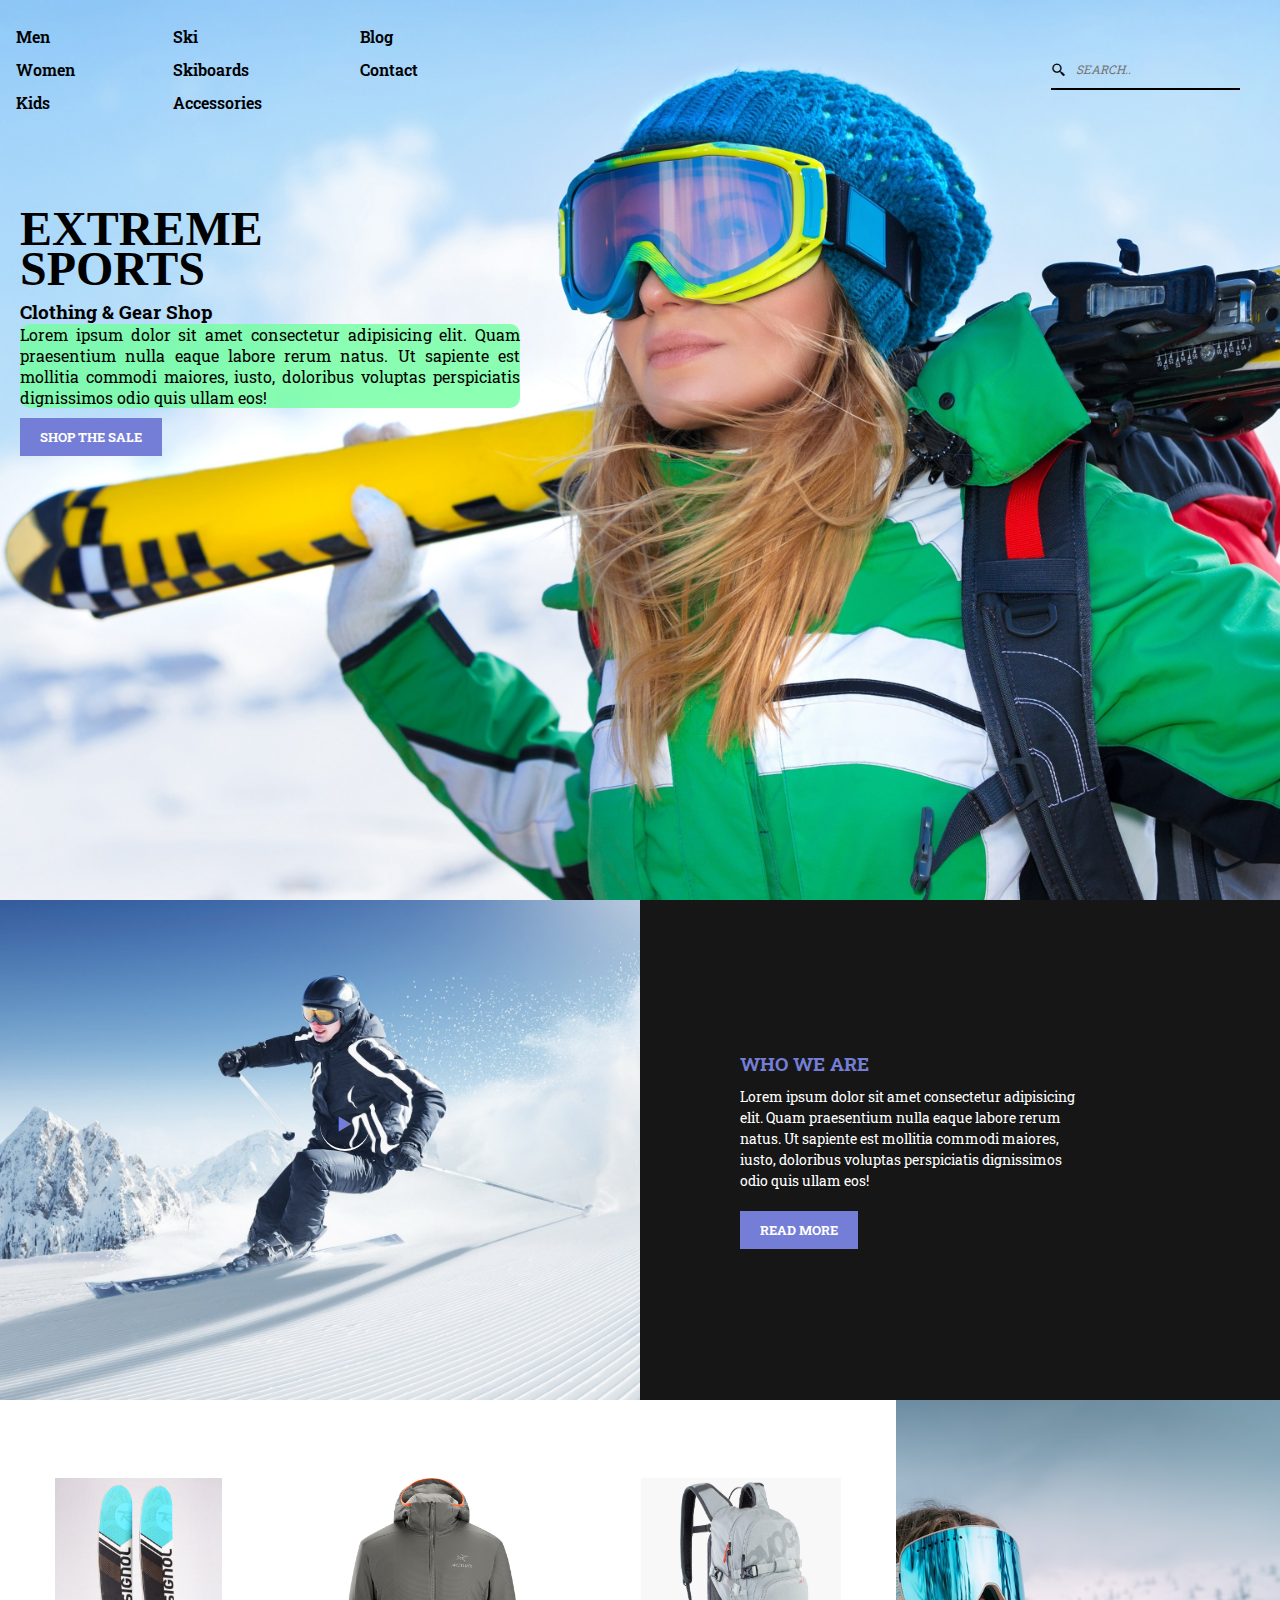
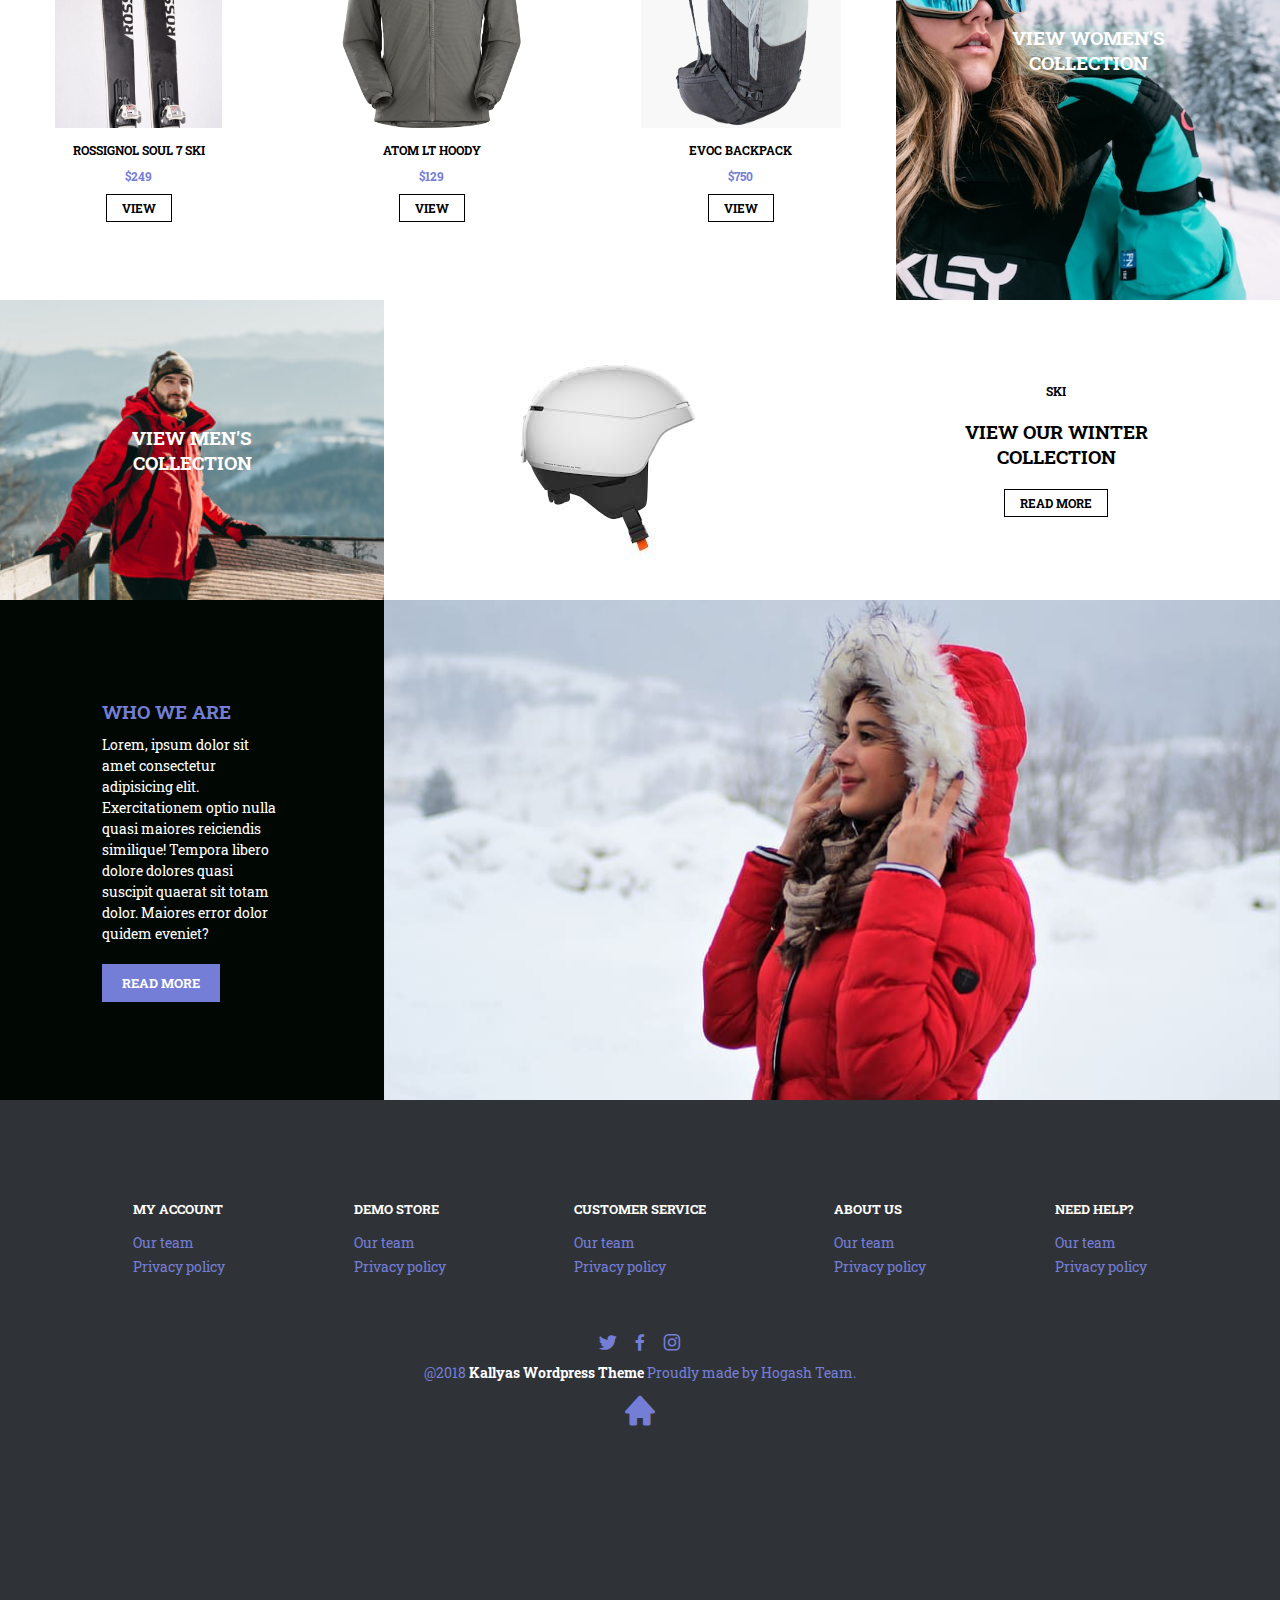
<file: index.html>
<!DOCTYPE html>
<html lang="en">
<head>
    <meta charset="UTF-8">
    <meta http-equiv="X-UA-Compatible" content="IE=edge">
    <meta name="viewport" content="width=device-width, initial-scale=1.0">
    <title>Extreme Sports</title>
    <link rel="stylesheet" href="./Design_project.css">
    <link rel="stylesheet" href="./@media_query.css">
    <link rel="stylesheet"
    href="https://unpkg.com/boxicons@latest/css/boxicons.min.css">
    <link rel="stylesheet" href="https://unpkg.com/boxicons@latest/css/boxicons.min.css">
    
</head>
<body>
    <!-- first section start -->
    <section class="section-one" id="first-section">
        <header class="header">
            <input class="side-menu" type="checkbox" id="side-menu"/>
            <label class="hamb" for="side-menu"><span class="hamb-line"></span></label>
            <nav class="main-navbar">
                <ul class="main-list">
                    <li><a href="#fourth-section" >Men</a></li>
                    <li><a href="#third-section">Women</a></li>
                    <li><a href="#third-section">Kids</a></li>
                    <li><a href="#second-section">Ski</a></li>
                    <li><a href="#third-section">Skiboards</a></li>
                    <li><a href="#fourth-section">Accessories</a></li>
                    <li><a href="#fifth-section">Blog</a></li>
                    <li><a href="#final-section">Contact</a></li>
                </ul>
                <div class="input">
                    <i class='bx bx-search-alt-2'></i>
                    <input class="search" type="search" name="" id="" placeholder="   SEARCH..">
                </div>
            </nav>
            <div class="text">
                <h1>EXTREME <br> SPORTS</h1>
                <h3>Clothing & Gear Shop</h3>
                <p>Lorem ipsum dolor sit amet consectetur adipisicing elit. Quam praesentium nulla eaque labore rerum natus. 
                    Ut sapiente est mollitia commodi maiores, iusto, doloribus voluptas perspiciatis dignissimos odio 
                    quis ullam eos!</p>
                <a href="#third-section"><button class="button">SHOP THE SALE</button></a>
            </div>
        </header>
    </section>
    <!-- first section close  -->
    
    <!-- second section start  -->
    <section class="section-two" id="second-section">
        <div class="image-icon">
            <i class='bx bx-play'></i>
        </div>
        <div class="description-box">
            <div class="description">
                <h3>WHO WE ARE</h3>
                <p>Lorem ipsum dolor sit amet consectetur adipisicing elit. Quam praesentium nulla eaque labore rerum natus. 
                    Ut sapiente est mollitia commodi maiores, iusto, doloribus voluptas perspiciatis dignissimos odio 
                    quis ullam eos!</p>
                <button class="button">READ MORE</button>
            </div>
        </div>
    </section>
    <!-- second section close  -->

    <!-- third section start  -->
    <section class="section-three" id="third-section">
        <div class="item-container">
            <div class="item-box">
                <div class="item-img">
                    <img src="./images/freeride-skis-rossignol-soul-7-hd-w-marker-squire-11.jpg" alt="photo of skiboard">
                </div>
                <p>ROSSIGNOL SOUL 7 SKI</p>
                <span>$249</span>
                <input class="view" type="button" value="VIEW">
            </div>
            <div class="item-box">
                <div class="item-img">
                    <img src="./images/Atom-LT-Hoody-Forage.jpg" alt="photo of ski hoody">
                </div>
                <p>ATOM LT HOODY</p>
                <span>$129</span>
                <input class="view" type="button" value="VIEW">
            </div>
            <div class="item-box">
                <div class="item-img">
                    <img src="./images/200213127-LINE-30.jpg" alt="photo of ski backpack">
                </div>
                <p>EVOC BACKPACK</p>
                <span>$750</span>
                <input class="view" type="button" value="VIEW">
            </div>
        </div>
        <div class="women-collection">
            <h3>VIEW WOMEN'S <br> COLLECTION</h3>
        </div>
    </section>
    <!-- third section close  -->

    <!-- fourth section start  -->
    
    <section class="section-four" id="fourth-section">
        <div class="men-collection">
            <h3>VIEW MEN'S <br> COLLECTION</h3>
        </div>
        <div class="collection-box">
            <div class="helmet">
                <img src="./images/images (11).jpg" alt="">
            </div>
            <div class="collection-text">  
                <span>SKI</span>
                <h3>VIEW OUR WINTER<br>COLLECTION</h3>
                <input class="view" type="button" value="READ MORE">
            </div>

        </div>
    </section>
    <!-- fourth section close  -->

    <!-- fifth section start  --> 
    <section class="section-five" id="fifth-section">
        <div class="left-container">
            <main class="left-text-box">
                <h3>WHO WE ARE</h3>
                <P>Lorem, ipsum dolor sit amet consectetur adipisicing elit.
                    Exercitationem optio nulla quasi maiores reiciendis similique! Tempora libero dolore
                    dolores quasi suscipit quaerat sit totam dolor. Maiores error dolor quidem eveniet?</P>
                <button class="button">READ MORE</button>
            </main>
        </div>
        <div class="right-container"></div>
    </section>
    <!-- fifth section close  -->

    <!-- final section start  -->
    <section class="final-section" id="final-section">
        <main class="contact-box-container">
            <div class="contact-box">
                <h5>MY ACCOUNT</h5>
                <p>Our team</p>
                <p>Privacy policy</p>
            </div>
            <div class="contact-box">
                <h5>DEMO STORE</h5>
                <p>Our team</p>
                <p>Privacy policy</p>
            </div>
            <div class="contact-box">
                <h5>CUSTOMER SERVICE</h5>
                <p>Our team</p>
                <p>Privacy policy</p>
            </div>
            <div class="contact-box">
                <h5>ABOUT US</h5>
                <p>Our team</p>
                <p>Privacy policy</p>
            </div>
            <div class="contact-box">
                <h5>NEED HELP?</h5>
                <p>Our team</p>
                <p>Privacy policy</p>
            </div>
        </main>
        <div class="icons">
            <i class='bx bxl-twitter'></i>
            <i class='bx bxl-facebook'></i>
            <i class='bx bxl-instagram'></i>
        </div>
        <p>@2018 <strong>Kallyas Wordpress Theme</strong> Proudly made by Hogash Team.</p>
        <a href="#first-section"><i class='bx bxs-home'></i></a>
    
    </section>

    <!-- final section close  -->
</body>
</html>
</file>
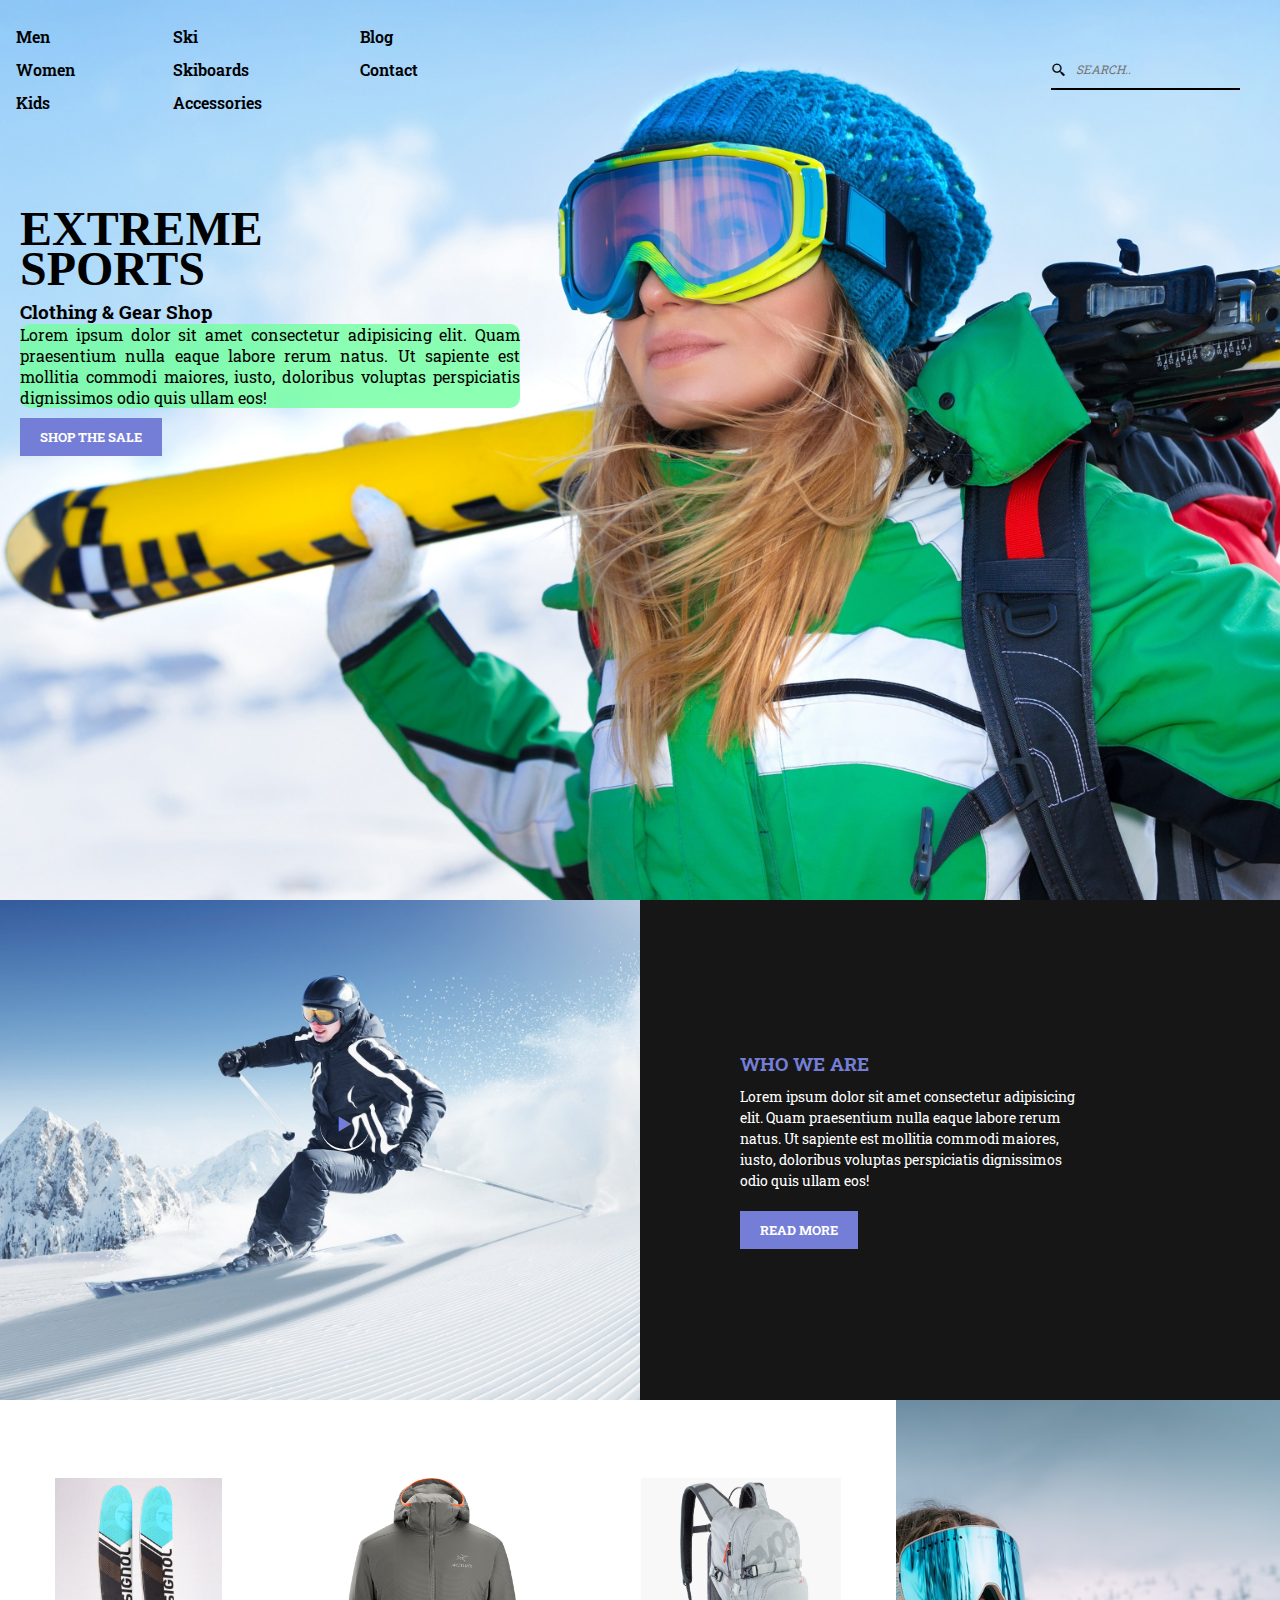
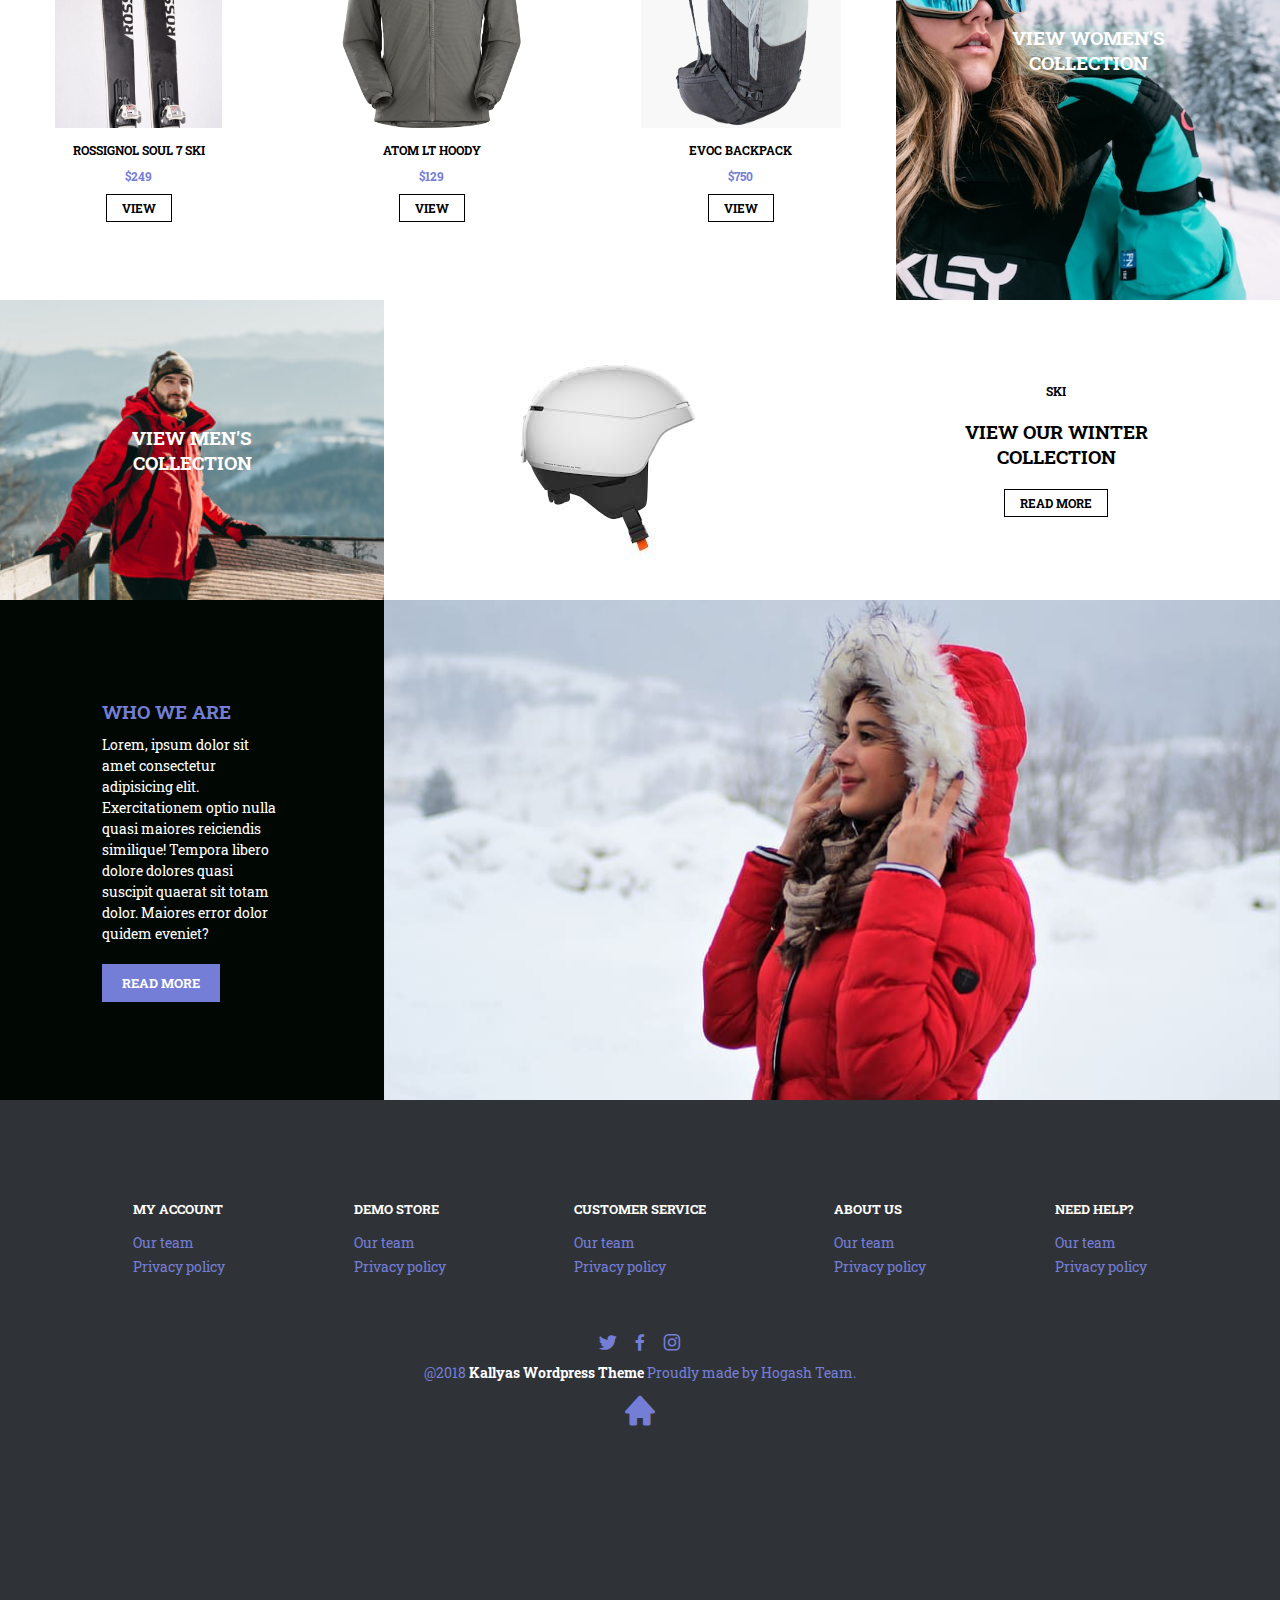
<file: Design_project.html>
<!DOCTYPE html>
<html lang="en">
<head>
    <meta charset="UTF-8">
    <meta http-equiv="X-UA-Compatible" content="IE=edge">
    <meta name="viewport" content="width=device-width, initial-scale=1.0">
    <title>Extreme Sports</title>
    <link rel="stylesheet" href="./Design_project.css">
    <link rel="stylesheet" href="./@media_query.css">
    <link rel="stylesheet"
    href="https://unpkg.com/boxicons@latest/css/boxicons.min.css">
    <link rel="stylesheet" href="https://unpkg.com/boxicons@latest/css/boxicons.min.css">
    
</head>
<body>
    <!-- first section start -->
    <section class="section-one" id="first-section">
        <header class="header">
            <input class="side-menu" type="checkbox" id="side-menu"/>
            <label class="hamb" for="side-menu"><span class="hamb-line"></span></label>
            <nav class="main-navbar">
                <ul class="main-list">
                    <li><a href="#fourth-section" >Men</a></li>
                    <li><a href="#third-section">Women</a></li>
                    <li><a href="#third-section">Kids</a></li>
                    <li><a href="#second-section">Ski</a></li>
                    <li><a href="#third-section">Skiboards</a></li>
                    <li><a href="#fourth-section">Accessories</a></li>
                    <li><a href="#fifth-section">Blog</a></li>
                    <li><a href="#final-section">Contact</a></li>
                </ul>
                <div class="input">
                    <i class='bx bx-search-alt-2'></i>
                    <input class="search" type="search" name="" id="" placeholder="   SEARCH..">
                </div>
            </nav>
            <div class="text">
                <h1>EXTREME <br> SPORTS</h1>
                <h3>Clothing & Gear Shop</h3>
                <p>Lorem ipsum dolor sit amet consectetur adipisicing elit. Quam praesentium nulla eaque labore rerum natus. 
                    Ut sapiente est mollitia commodi maiores, iusto, doloribus voluptas perspiciatis dignissimos odio 
                    quis ullam eos!</p>
                <a href="#third-section"><button class="button">SHOP THE SALE</button></a>
            </div>
        </header>
    </section>
    <!-- first section close  -->
    
    <!-- second section start  -->
    <section class="section-two" id="second-section">
        <div class="image-icon">
            <i class='bx bx-play'></i>
        </div>
        <div class="description-box">
            <div class="description">
                <h3>WHO WE ARE</h3>
                <p>Lorem ipsum dolor sit amet consectetur adipisicing elit. Quam praesentium nulla eaque labore rerum natus. 
                    Ut sapiente est mollitia commodi maiores, iusto, doloribus voluptas perspiciatis dignissimos odio 
                    quis ullam eos!</p>
                <button class="button">READ MORE</button>
            </div>
        </div>
    </section>
    <!-- second section close  -->

    <!-- third section start  -->
    <section class="section-three" id="third-section">
        <div class="item-container">
            <div class="item-box">
                <div class="item-img">
                    <img src="./images/freeride-skis-rossignol-soul-7-hd-w-marker-squire-11.jpg" alt="photo of skiboard">
                </div>
                <p>ROSSIGNOL SOUL 7 SKI</p>
                <span>$249</span>
                <input class="view" type="button" value="VIEW">
            </div>
            <div class="item-box">
                <div class="item-img">
                    <img src="./images/Atom-LT-Hoody-Forage.jpg" alt="photo of ski hoody">
                </div>
                <p>ATOM LT HOODY</p>
                <span>$129</span>
                <input class="view" type="button" value="VIEW">
            </div>
            <div class="item-box">
                <div class="item-img">
                    <img src="./images/200213127-LINE-30.jpg" alt="photo of ski backpack">
                </div>
                <p>EVOC BACKPACK</p>
                <span>$750</span>
                <input class="view" type="button" value="VIEW">
            </div>
        </div>
        <div class="women-collection">
            <h3>VIEW WOMEN'S <br> COLLECTION</h3>
        </div>
    </section>
    <!-- third section close  -->

    <!-- fourth section start  -->
    
    <section class="section-four" id="fourth-section">
        <div class="men-collection">
            <h3>VIEW MEN'S <br> COLLECTION</h3>
        </div>
        <div class="collection-box">
            <div class="helmet">
                <img src="./images/images (11).jpg" alt="">
            </div>
            <div class="collection-text">  
                <span>SKI</span>
                <h3>VIEW OUR WINTER<br>COLLECTION</h3>
                <input class="view" type="button" value="READ MORE">
            </div>

        </div>
    </section>
    <!-- fourth section close  -->

    <!-- fifth section start  --> 
    <section class="section-five" id="fifth-section">
        <div class="left-container">
            <main class="left-text-box">
                <h3>WHO WE ARE</h3>
                <P>Lorem, ipsum dolor sit amet consectetur adipisicing elit.
                    Exercitationem optio nulla quasi maiores reiciendis similique! Tempora libero dolore
                    dolores quasi suscipit quaerat sit totam dolor. Maiores error dolor quidem eveniet?</P>
                <button class="button">READ MORE</button>
            </main>
        </div>
        <div class="right-container"></div>
    </section>
    <!-- fifth section close  -->

    <!-- final section start  -->
    <section class="final-section" id="final-section">
        <main class="contact-box-container">
            <div class="contact-box">
                <h5>MY ACCOUNT</h5>
                <p>Our team</p>
                <p>Privacy policy</p>
            </div>
            <div class="contact-box">
                <h5>DEMO STORE</h5>
                <p>Our team</p>
                <p>Privacy policy</p>
            </div>
            <div class="contact-box">
                <h5>CUSTOMER SERVICE</h5>
                <p>Our team</p>
                <p>Privacy policy</p>
            </div>
            <div class="contact-box">
                <h5>ABOUT US</h5>
                <p>Our team</p>
                <p>Privacy policy</p>
            </div>
            <div class="contact-box">
                <h5>NEED HELP?</h5>
                <p>Our team</p>
                <p>Privacy policy</p>
            </div>
        </main>
        <div class="icons">
            <i class='bx bxl-twitter'></i>
            <i class='bx bxl-facebook'></i>
            <i class='bx bxl-instagram'></i>
        </div>
        <p>@2018 <strong>Kallyas Wordpress Theme</strong> Proudly made by Hogash Team.</p>
        <a href="#first-section"><i class='bx bxs-home'></i></a>
    
    </section>

    <!-- final section close  -->
</body>
</html>
</file>
<file: Design_project.css>
@import url('https://fonts.googleapis.com/css2?family=Bitter:wght@100&family=Martel&family=Roboto+Slab:wght@300&family=Slabo+27px&family=Source+Serif+Pro&display=swap');
@import url('https://fonts.googleapis.com/css2?family=Bitter:wght@100&family=Martel&family=Permanent+Marker&family=Roboto+Slab:wght@300&family=Slabo+27px&family=Source+Serif+Pro&display=swap');

*{
 margin: 0;
 padding: 0;
 box-sizing: border-box;
 font-family: 'Roboto Slab', serif;
 scroll-behavior: smooth;
}
:root {
    --text-color:rgb(255, 255, 255);
    --shape-color:rgb(117, 126, 214);
}

/* Section-one Start */

/* Menu Icon start*/
.hamb{
    cursor: pointer;
    float: left;
    padding: 20px 20px;
}/* Style label tag */

.hamb-line {
    background: var(--text-color);
    display: block;
    height: 2px;
    position: relative;
    width: 24px;

} /* Style span tag */

.hamb-line::before,
.hamb-line::after{
    background: var(--text-color);
    content: '';
    display: block;
    height: 100%;
    position: absolute;
    transition: all .2s ease-out;
    width: 100%;
}
.hamb-line::before{
    top: 5px;
}
.hamb-line::after{
    top: -5px;
}

.side-menu {
    display: none;
} /* Hide checkbox */

/* Toggle menu icon */
.side-menu:checked ~ nav{
    border: solid var(--shape-color);
    display: flex;
    justify-content: space-between;
    background-color: rgba(115, 255, 162, 0.822);
}
.side-menu:checked ~ .text{
    display: none;
}
.side-menu:checked ~ .main-navbar .input {
    display: flex;
    flex-wrap: nowrap;
    justify-content: center;
    align-items: center;
}
.side-menu:checked ~  .main-navbar .main-list {
    max-height: 100%;
}

.side-menu:checked ~ .hamb .hamb-line {
    background: transparent;
}
.side-menu:checked ~ .hamb .hamb-line::before {
    transform: rotate(-45deg);
    top:0;
}
.side-menu:checked ~ .hamb .hamb-line::after {
    transform: rotate(45deg);
    top:0;
}
/* Menu Icon end*/

.section-one {
    height: 100vh;
    background-image: url("./images/Girl-ski-winter-snow_3840x2160.jpg");
    background-repeat: no-repeat;
    background-size: cover;
    background-position:top;
}
.main-navbar{
    width: 100%;
    height: 100%;
    transition: max-height .5s ease-out;
    display: flex;
    justify-content: space-between;
    padding: 20px 40px 0px 10px ;
    display: none;
 }
 .main-navbar .main-list {
    list-style-type: none;
    width: 500px;
    max-height: 100px;
    display: flex;
    flex-wrap: wrap;
    flex-direction: column;
    align-items: flex-start;
}
.main-list li a {
    text-decoration: none;
    color: black;
    font-weight: 600;
    transition: 0.2s;
}
.main-navbar .main-list li {
    padding: 5px;
    transition: 0.4s;
    border: 1px solid transparent;
    border-radius: 20px 10px;
}
.main-navbar .main-list li:hover{
    background-color: var(--shape-color);
} 
.main-navbar .main-list li:hover a{
    color: var(--text-color);
}
.main-navbar .input {
    display: flex;
    flex-wrap: nowrap;
    justify-content: center;
    align-items: center;
    display: none;
}
.main-navbar .search {
    height: 40px;
    outline: none;
    border: none;
    border-bottom: 2px solid black;
    background-color: transparent;
}
.input .bx-search-alt-2{
    border-bottom: 2px solid black;
    margin-top: 12px;
    padding-bottom: 10px;
    

}
::placeholder{
    font-size: 12px;
    font-style: italic;
  
}
.button {
    font-weight: 700;
    margin-top: 10px;
    color: var(--text-color);
    background-color: var(--shape-color);
    padding: 10px 20px;
    border: none;
    transition: 0.5s;
    cursor: pointer;
}
.button:hover{
    background-color: rgba(30, 28, 146, 0.726);
}
.text a{
    text-decoration: none;
    color: var(--text-color);
}
.text p{
    max-width: 500px;
    font-weight: 400;
    text-align: justify;
    background-color: rgba(115, 255, 162, 0.822);
    border: none;
    border-radius: 10px 10px;
}
.text{
    display: inline-block;
    margin: 90px 0 0 20px;
}
.text h1{
    font-family: 'Permanent Marker', cursive;
    line-height: 40px;
    font-size: 3em;
    padding-bottom: 10px;
}
/* Section-one Close */

/* Section-two Start  */

.image-icon {
    width: 50%;
    height: 500px;
    background-image: url("./images/skiing-background-hd-1920x1200-27246.jpg");
    background-size: cover;
    background-repeat: no-repeat;
    background-position: center right;
    display: flex;
    justify-content: center;
    align-items: center;
    float: left;
}

.image-icon .bx-play {
    font-size: 30px;
    color: var(--shape-color);
    border-radius: 50%;
    border-bottom: 2px solid var(--text-color);
    padding: 10px;
    margin: 0px 0px 50px 50px;
    transition: 0.5s;
    cursor: pointer;
}
.image-icon .bx-play:hover{
    color: var(--text-color);
}
.description-box {
    width: 50%;
    background-color: rgb(22, 22, 22);
    height: 500px;
    display: flex;
    justify-content: flex-start;
    align-items: center;
    float: left;
}
.description{
    max-width: 350px;
    margin-left: 100px;
}
.description h3{
    color: var(--shape-color);
}
.description p {
    font-size: 14px;
    line-height: 1.5;
    color: var(--text-color);
    padding: 10px 0;

}

/* Section-two Close  */

/* Section-three Start  */
.section-three {
    clear: both;
}
.item-box img {
    max-width: 200px;
    height: 250px;
}
.item-box p {
    font-size: 12px;
    font-weight: bold;
    margin: 10px 0;
    text-align: center;
}
.item-box span {
    font-size: 12px;
    font-weight: bold;
    display: block;
    color: var(--shape-color);
    margin-bottom: 10px;
    text-align: center;
}
.view {
    display: block;
    padding: 5px 15px;
    font-size: 12px;
    font-weight: bold;
    margin: 0 auto;
    background-color: transparent;
    transition: 0.5s;
    border: 1px solid black;
    cursor: pointer;
}
.view:hover{
    background-color:var(--shape-color);
    border-color: transparent;
    
}
.item-container {
    width: 70%;
    height: 500px;
    float: left;
    display: flex;
    justify-content: space-around;
    align-items: center;
}
.women-collection {
    width: 30%;
    height: 500px;
    background-image: url("./images/photo-1614270263016-ce6e3f460154.jpg");
    background-position: center right;
    background-repeat: no-repeat;
    background-size: cover;
    float: left;
    display: flex;
    align-items: center;
    justify-content: center;
    text-align: center;
}
.women-collection h3 {
    color: var(--text-color);
    background-color: rgba(127, 255, 212, 0.11);
    transition: 0.5s;
    cursor: pointer;
}
.women-collection h3:hover {
    color: var(--shape-color);
}

/* Section-three Close  */

/* Section-four Start  */
.section-four{
    clear:both;
 
}
.men-collection {
    width: 30%;
    height: 300px;
    background-image: url("./images/240_F_354715262_QGJYFPSj6SrNADb23vS7Y4jvQqgKnTR4.jpg");
    background-position: center;
    background-repeat: no-repeat;
    background-size: cover;
    float: left;
    display: flex;
    align-items: center;
    justify-content: center;
    text-align: center;
}
.men-collection h3 {
    color: var(--text-color);
    transition: 0.5s;
    cursor: pointer;
    
}
.men-collection h3:hover {
    color: var(--shape-color);
}
.collection-box {
    width: 70%;
    height: 300px;
    float: left;
    display: flex;
    justify-content: space-between;
    align-items: center;
}
.helmet img{
    max-width: 70%;
}
.helmet {
    width: 70%;
    text-align: center;
}
.collection-text {
    width: 70%;
}
.collection-text span {
    font-size: 12px;
    font-weight: bold;
    display: block;
    margin-bottom: 10px;
    text-align: center;
}
.collection-text h3 {
    text-align: center;
    margin: 20px 0px;
}

/* Section-four Close  */

/* Section-five Start  */
.section-five {
    clear: both;
}
.left-container {
    width: 30%;
    height: 500px;
    background-color: rgb(1, 8, 3);
    display: flex;
    align-items: center;
    justify-content: center;
    float: left;
    
    
}
.left-text-box {
    max-width: 200px;
    padding: 0 10px;
}
.left-container h3 {
    color: var(--shape-color);
}
.left-container p {
    font-size: 14px;
    line-height: 1.5;
    color: var(--text-color);
    margin: 10px 0;
    
}
.right-container {
    width: 70%;
    height: 500px;
    float: left;
    background-image: url("./images/winter-snow-cold-christmas.jpg");
    background-repeat: no-repeat;
    background-size: cover;
    background-position: center;
}
/* Section-five Close  */

/* Final-section Start  */
.final-section {
    clear: both;
    height: 500px;
    background-color: rgb(47, 51, 56);
   
    
}
.contact-box-container {
    padding: 100px 5px 0px 5px;
    display: grid;
    grid: auto/ auto auto auto auto auto;
    justify-content: space-evenly;
}

.contact-box h5 {
    color: var(--text-color);
    margin-bottom: 15px;
    transition: 0.5s;
    cursor: pointer;

}
.contact-box h5:hover {
    color: var(--shape-color);
}
.contact-box p {
    color: var(--shape-color);
    font-size: 14px;
    margin-bottom: 5px;
    transition: 0.5s;
    cursor: pointer;
}
.contact-box p:hover {
    color: var(--text-color);
}
.final-section>p {
    margin: 10px 0;
    font-size: 14px;
    color: var(--shape-color);
    text-align: center;

}
.final-section>p strong {
    color: var(--text-color);
    transition: 0.5s;
    cursor: pointer;
}
.final-section>p strong:hover{
    color: var(--shape-color);
}
.final-section .icons {
    margin-top: 50px;
    display: flex;
    justify-content: center;
    align-items: center;
}
.icons .bx {
    color: var(--shape-color);
    font-size: 22px;
    padding: 0 5px;
    transition: 0.5s;
    cursor: pointer;
}
.icons .bx:hover {
    color: var(--text-color);
}
.icons~a .bx{
    color: var(--shape-color);
    font-size: 36px;
    display: block;
    text-align: center;
    transition: 0.5s;
    cursor: pointer;
}
.icons~a .bx:hover{
    color: var(--text-color);
}
.icons~a{
    text-decoration: none;
}
/* Final-section Close  */
</file>
<file: @media_query.css>
@media (max-width: 900px) {
    .main-navbar .main-list {
        display: flex;
        flex-direction: row;
    }
}
@media (max-width: 850px) {
    .item-container {
        float: none;
        width: 100%;
        display: flex;
        justify-content: space-between;

    }
    
    .women-collection {
        float: none;
        width: 100%;
    }
    .image-icon {
        float: none;
        width: 100%;
    }
    .description-box {
        float: none;
        width: 100%;
    }
}

@media (min-width: 768px) {
    .main-navbar{
        display: flex;
        justify-content: space-between;
        
    }
    .main-navbar .input {
        display: flex;
        flex-wrap: nowrap;
        justify-content: center;
        align-items: center;
        
    }

    .hamb{
        display: none;
    }
}

@media (max-width: 767px) {
    .main-navbar .search{
        background-color:var(--text-color);
    }
    .input .bx-search-alt-2 {
        display: none;
    }
    .text{
        display: inline-block;
        margin: 120px 10px 0 20px;
    }
}

@media (max-width: 600px) {
    
    
    .item-box img {
        max-width: 100px;
        height: 100px;
        
    }
    .item-box {
        max-width: 100px;
        text-align: center;
    }
    .final-section>p {
        padding: 0 10px;
    }
}

@media (max-width: 400px) {
    .text p {
        font-size: 14px;
    }
    .text h3 {
        font-size: 16px;
    }
    .text h1 {
        line-height: 22px;
        font-size: 30px;
        padding-bottom: 5px;
    }

    h3 {
        font-size: 14px;
    }
    .left-container {
        width: 100%;
    }
    .right-container {
        width: 100%;
    }
    .image-icon {
        background-position: center;
    }
    .button {
        padding: 5px 8px;
    }
    .view {
        padding: 3px 8px;
    }
    
}
</file>
